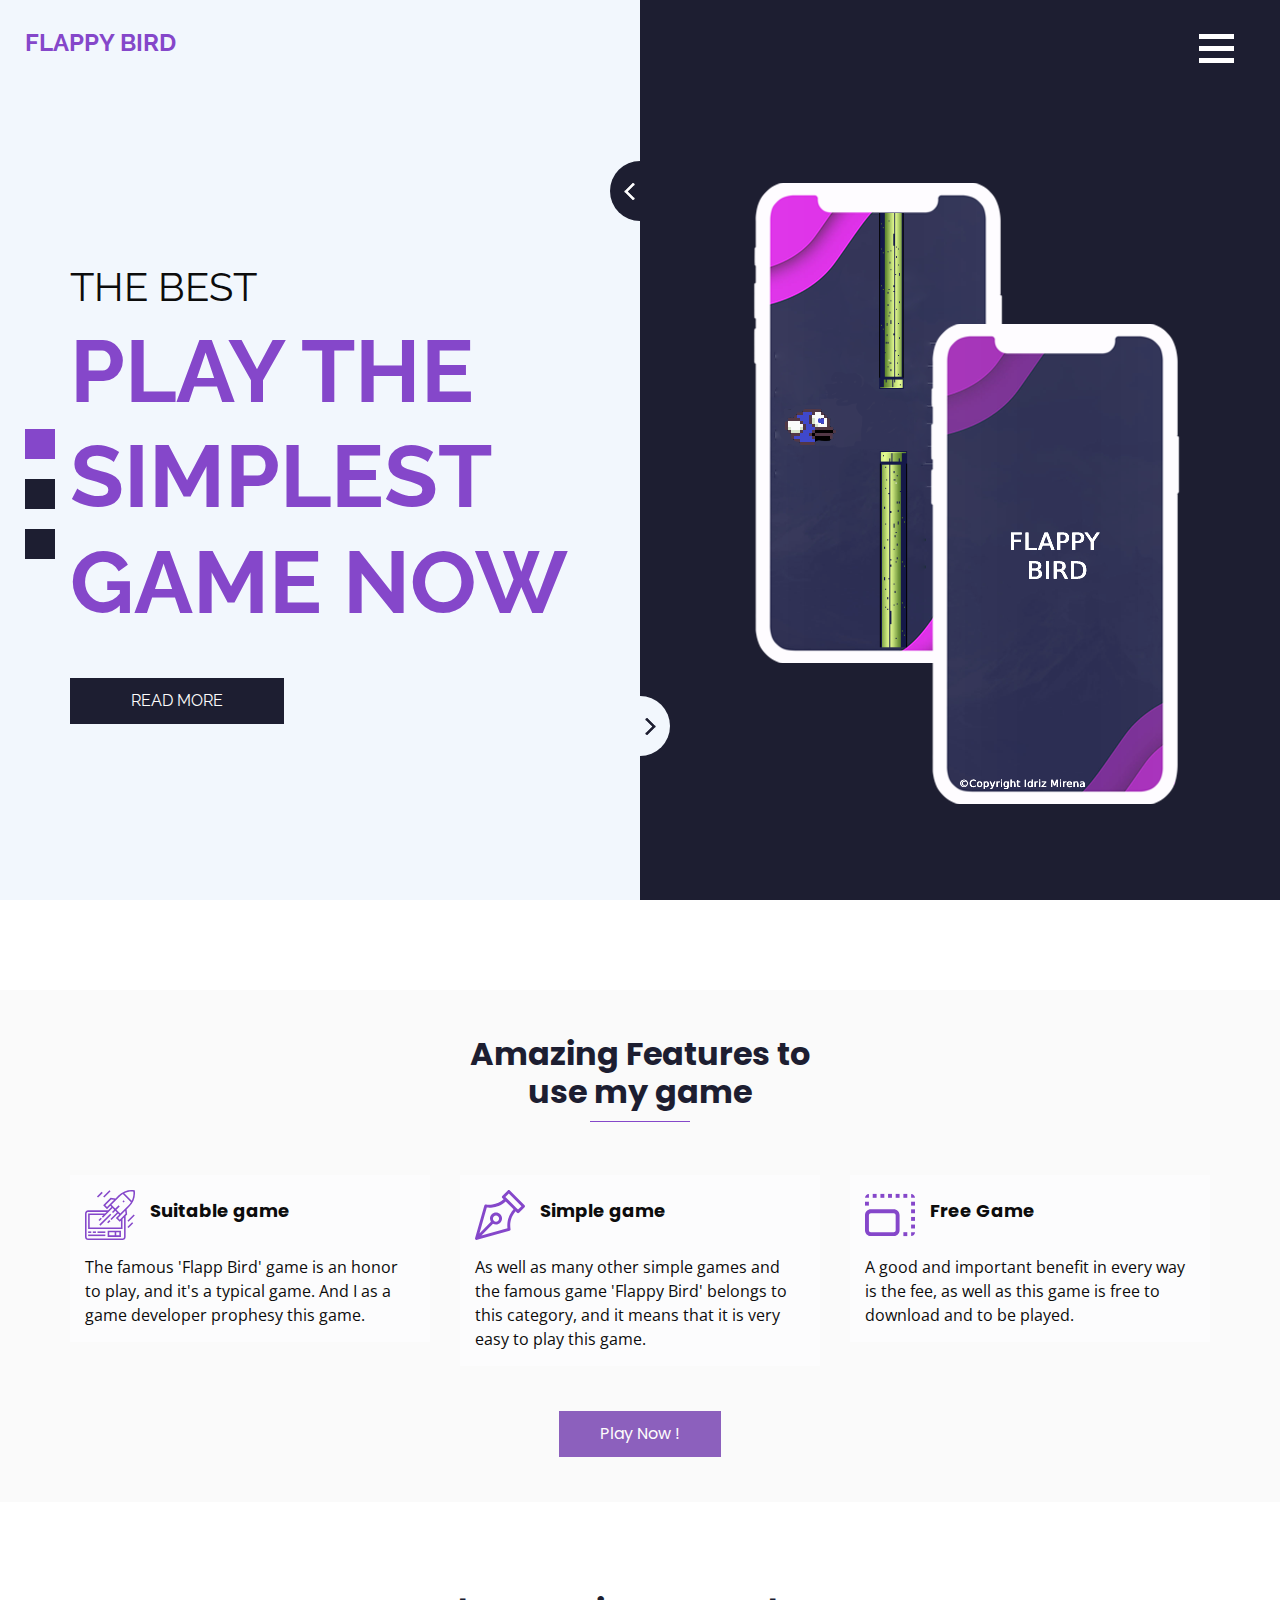
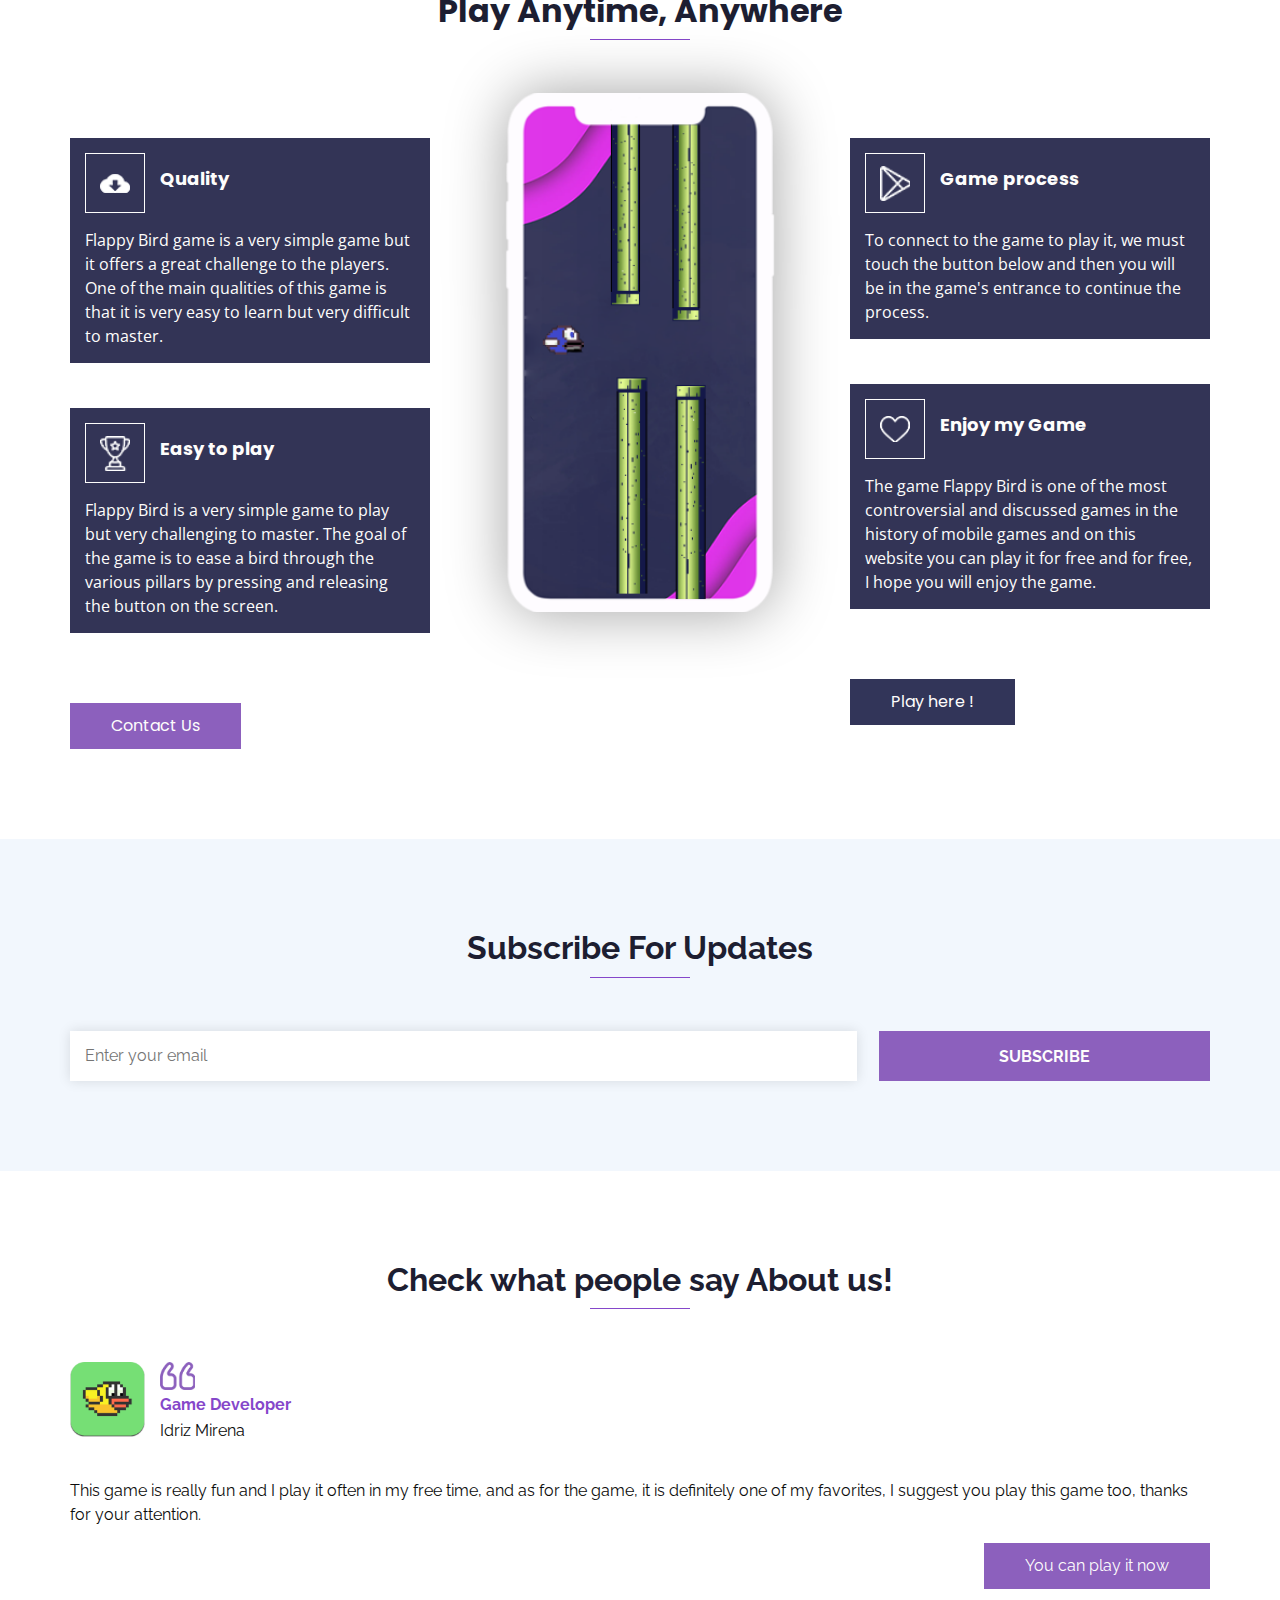
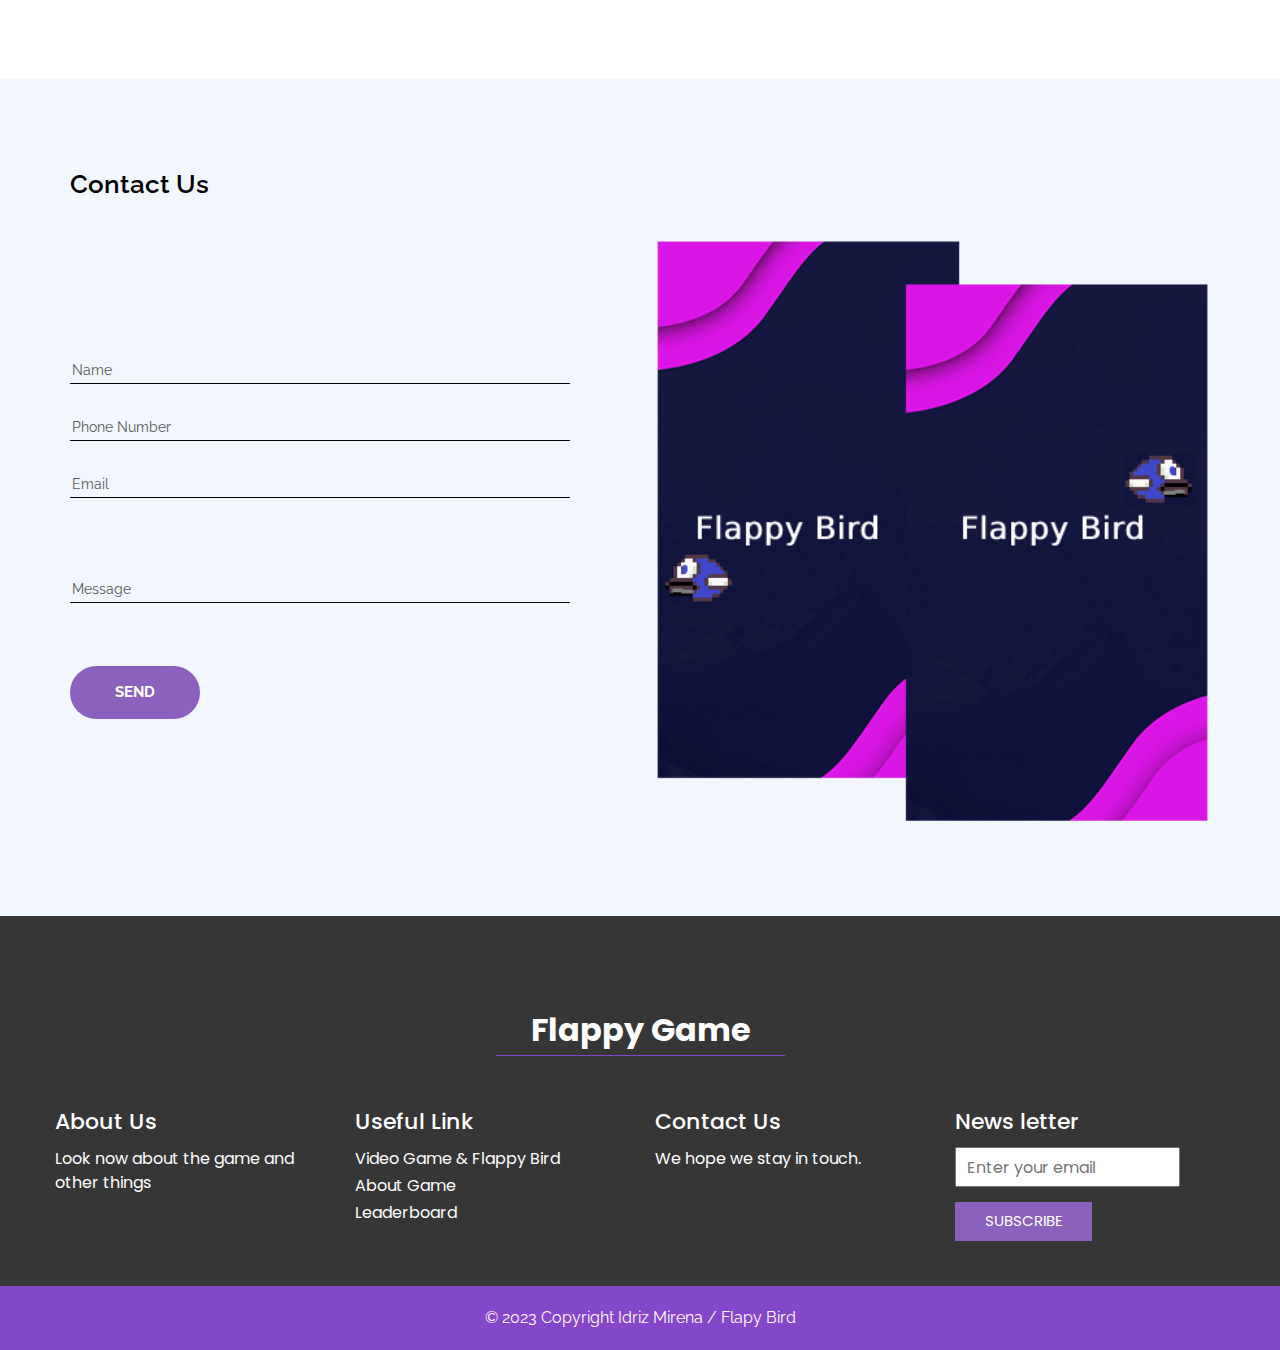
<file: index.html>
<!DOCTYPE html>
<html>

<head>
  <!-- Basic -->
  <meta charset="utf-8" />
  <meta http-equiv="X-UA-Compatible" content="IE=edge" />
  <!-- Mobile Metas -->
  <meta name="viewport" content="width=device-width, initial-scale=1, shrink-to-fit=no" />
  <!-- Site Metas -->
  <meta name="keywords" content="" />
  <meta name="description" content="" />
  <meta name="author" content="" />

  <title>Flappy Bird & Free Game</title>

  <!-- slider stylesheet -->
  <link rel="stylesheet" type="text/css" href="https://cdnjs.cloudflare.com/ajax/libs/OwlCarousel2/2.1.3/assets/owl.carousel.min.css" />

  <!-- bootstrap core css -->
  <link rel="stylesheet" type="text/css" href="css/bootstrap.css" />

  <!--Title-->
  <link rel = "icon" href = "https://d1e4pidl3fu268.cloudfront.net/6e738344-5933-4447-b8c6-9bc106f9674a/flappybird_topic.crop_600x449_0%2C16.preview.png"type = "image/x-icon">

  <!-- fonts style -->
  <link href="https://fonts.googleapis.com/css?family=Open+Sans:400,700|Poppins:400,700|Raleway:400,700&display=swap" rel="stylesheet" />

  <!-- Custom styles for this template -->
  <link href="css/style.css" rel="stylesheet" />
  <!-- responsive style -->
  <link href="css/responsive.css" rel="stylesheet" />
</head>

<body>
  <div class="hero_area">
    <!-- header section strats -->
    <header class="header_section">
      <div class="container-fluid">
        <nav class="navbar navbar-expand-lg custom_nav-container">
          <a class="navbar-brand" href="index.html">
            <span>
              Flappy Bird
            </span>
          </a>

          <div class="navbar-collapse" id="">
            <div class="custom_menu-btn">
              <button onclick="openNav()">
                <span class="s-1"> </span>
                <span class="s-2"> </span>
                <span class="s-3"> </span>
              </button>
            </div>
            <div id="myNav" class="overlay">
              <div class="overlay-content">
                <a href="main.html">HOME</a>
                <a href="Game.html">PlAY</a>
                <a href="feature.html">FEATURE</a>
                <a href="contact.html">CONTACT US</a>
              </div>
            </div>
          </div>
        </nav>
      </div>
    </header>
    <!-- end header section -->
    <!-- slider section -->
    <section class=" slider_section position-relative">
      <div class="container">
        <div class="row">
          <div class="col-md-7">
            <div class="detail-box">
              <h2>
                The best
              </h2>
              <h1>
                Play the <br />
                simplest game now
              </h1>
              <div>
                <a href="feature.html">
                  Read More
                </a>
              </div>
            </div>
          </div>
          <div class="col-md-5">
            <div id="carouselExampleIndicators" class="carousel slide" data-ride="carousel">
              <ol class="carousel-indicators">
                <li data-target="#carouselExampleIndicators" data-slide-to="0" class="active"></li>
                <li data-target="#carouselExampleIndicators" data-slide-to="1"></li>
                <li data-target="#carouselExampleIndicators" data-slide-to="2"></li>
              </ol>
              <div class="carousel-inner">
                <div class="carousel-item active">
                  <div class="img-box">
                    <img src="images/slider-img.png" alt="" />
                  </div>
                </div>
                <div class="carousel-item">
                  <div class="img-box">
                    <img src="images/slider-img.png" alt="" />
                  </div>
                </div>
                <div class="carousel-item">
                  <div class="img-box">
                    <img src="images/slider-img.png" alt="" />
                  </div>
                </div>
              </div>
              <a class="carousel-control-prev" href="#carouselExampleIndicators" role="button" data-slide="prev">
                <span class="sr-only">Previous</span>
              </a>
              <a class="carousel-control-next" href="#carouselExampleIndicators" role="button" data-slide="next">
                <span class="sr-only">Next</span>
              </a>
            </div>
          </div>
        </div>
      </div>
    </section>

    <!-- end slider section -->
  </div>

  <!-- feature section -->
  <section class="feature_section layout_padding2 layout_margin">
    <div class="container">
      <div class="heading_container">
        <h2>
          Amazing Features to <br />
          use my game
        </h2>
      </div>
    </div>
    <div class="container">
      <div class="row">
        <div class="col-md-4">
          <div class="box">
            <div class="head-box">
              <div class="img-box">
                <svg height="512pt" viewBox="0 0 512 512.08926" width="512pt" xmlns="http://www.w3.org/2000/svg">
                  <path d="m383.808594 117.007812 11.316406-11.3125 11.3125 11.3125-11.3125 11.3125zm0 0" />
                  <path d="m146.390625 354.433594 112-112 11.3125 11.3125-112 112zm0 0" />
                  <path d="m32.042969 456.089844h176v16h-176zm0 0" />
                  <path d="m32.042969 424.089844h32v16h-32zm0 0" />
                  <path d="m80.042969 424.089844h32v16h-32zm0 0" />
                  <path d="m128.042969 424.089844h80v16h-80zm0 0" />
                  <path
                    d="m455.078125 170.191406c42.605469-42.335937 63.105469-102.078125 55.460937-161.652344l-.796874-6.179687-6.175782-.796875c-59.574218-7.621094-119.304687 12.886719-161.632812 55.496094l-28.945313 28.949218-50.910156-5.65625-76.257813 76.257813 39.601563 39.601563 33.933594-33.945313 11.601562 11.601563-34.222656 34.222656h-204.691406c-17.671875 0-32.0000002 14.328125-32.0000002 32v240c0 17.671875 14.3281252 32 32.0000002 32h352c17.675781 0 32-14.328125 32-32v-214.296875l15.738281-15.734375-5.65625-50.90625zm40.253906-153.398437c2.945313 31.992187-2.863281 64.183593-16.800781 93.128906l-76.320312-76.328125c28.949218-13.929688 61.132812-19.734375 93.121093-16.800781zm-247.289062 134.160156-22.621094 22.632813-16.976563-16.976563 59.503907-59.511719 30.550781 3.398438-27.679688 27.671875zm34.226562 34.222656 16.6875 16.691407-22.632812 22.621093 11.3125 11.3125 22.632812-22.625 16.6875 16.691407-66.632812 66.621093 11.3125 11.3125 66.632812-66.625 11.597657 11.601563-33.941407 33.945312 39.597657 39.589844 12.519531-12.527344v70.304688h-320v-128h140.691406l-16.410156 16.398437 11.3125 11.3125zm117.773438 294.914063c0 8.835937-7.160157 16-16 16h-352c-8.835938 0-16-7.164063-16-16v-240c0-8.835938 7.164062-16 16-16h188.691406l-16 16h-172.691406v160h352v-102.296875l16-16zm-44.519531-176.402344-16.976563-16.964844 22.632813-22.632812 50.449218-50.457032 3.390625 30.550782zm5.65625-62.230469-39.597657-39.589843 33.941407-33.945313-11.3125-11.3125-33.941407 33.9375-39.601562-39.59375 82.578125-82.582031c10.304687-10.296875 21.828125-19.296875 34.308594-26.808594l83.019531 83.015625c-7.515625 12.476563-16.515625 23.996094-26.808594 34.304687zm0 0" />
                  <path d="m186.382812 66.429688 64.003907-64 11.3125 11.3125-64.003907 64zm0 0" />
                  <path d="m122.382812 66.429688 48-47.996094 11.3125 11.3125-48 48zm0 0" />
                  <path d="m434.386719 314.429688 64.003906-64 11.3125 11.3125-64 64zm0 0" />
                  <path d="m434.386719 378.429688 47.996093-47.996094 11.316407 11.3125-48 48zm0 0" />
                  <path d="m138.386719 306.429688 22.628906-22.625 11.3125 11.3125-22.628906 22.628906zm0 0" />
                  <path d="m226.390625 330.429688 22.628906-22.625 11.3125 11.3125-22.628906 22.628906zm0 0" />
                  <path d="m232.042969 480.089844h136v-64h-136zm88-48h32v32h-32zm-72 0h56v32h-56zm0 0" />
                </svg>

              </div>
              <h6>
                Suitable game
              </h6>
            </div>
            <div class="detail-box">
              <p>
                The famous 'Flapp Bird' game is an honor to play, and it's a typical game. And I as a game developer prophesy this game.
              </p>
            </div>
          </div>
        </div>
        <div class="col-md-4">
          <div class="box">
            <div class="head-box">
              <div class="img-box">
                <svg id="Capa_1" enable-background="new 0 0 512 512" height="512" viewBox="0 0 512 512" width="512" xmlns="http://www.w3.org/2000/svg">
                  <path
                    d="m507.606 155.023-150.632-150.629c-2.813-2.814-6.628-4.394-10.606-4.394s-7.794 1.58-10.607 4.394l-56.4 56.398c-2.813 2.813-4.394 6.628-4.394 10.606 0 3.979 1.581 7.794 4.394 10.607l13.841 13.84c-33.74 29.925-72.881 47.928-116.557 53.559-36.544 4.712-62.791-1.46-63.013-1.515-7.85-1.938-15.823 2.692-18.028 10.47l-94.348 332.638c-2.421 5.543-1.342 12.235 3.236 16.719 2.919 2.859 6.709 4.284 10.496 4.284 2.481 0 4.957-.618 7.19-1.838l331.451-93.773c7.783-2.202 12.419-10.179 10.479-18.031-.243-.984-22.395-95.369 52.059-179.552l13.827 13.827c2.929 2.93 6.767 4.394 10.607 4.394 3.838 0 7.678-1.465 10.607-4.394l56.4-56.397c2.813-2.813 4.394-6.628 4.394-10.606s-1.582-7.795-4.396-10.607zm-174.946 177.892c-3.06 24.854-1.76 45.431-.144 58.27l-266.826 75.489 118.383-120.861c9.316 5.464 19.949 8.387 31.035 8.387 16.43 0 31.877-6.397 43.495-18.016h.001c23.982-23.982 23.982-63.005-.001-86.987s-63.006-23.982-86.989 0c-20.481 20.481-23.457 51.923-8.956 75.607l-116.943 119.39 75.082-264.715c12.839 1.616 33.42 2.919 58.28-.143 35.648-4.389 86.991-18.911 135.359-62.257l80.483 80.481c-43.346 48.366-57.869 99.708-62.259 135.355zm-139.834-62.506c6.144-6.144 14.211-9.214 22.281-9.214 8.068 0 16.139 3.072 22.281 9.214 12.286 12.286 12.286 32.275 0 44.561-5.952 5.951-13.864 9.228-22.281 9.228s-16.329-3.277-22.281-9.228c-12.285-12.285-12.285-32.275 0-44.561zm247.774-69.595-14.155-14.154c-.002-.002-.003-.003-.004-.005-.002-.002-.003-.003-.005-.005l-115.254-115.252 35.186-35.185 129.418 129.416z" />
                </svg>
              </div>
              <h6>
                Simple game
              </h6>
            </div>
            <div class="detail-box">
              <p>
                As well as many other simple games and the famous game 'Flappy Bird' belongs to this category,
                 and it means that it is very easy to play this game.
              </p>
            </div>
          </div>
        </div>
        <div class="col-md-4">
          <div class="box">
            <div class="head-box">
              <div class="img-box">
                <svg version="1.1" id="Capa_1" xmlns="http://www.w3.org/2000/svg" xmlns:xlink="http://www.w3.org/1999/xlink" x="0px" y="0px" viewBox="0 0 512 512"
                  style="enable-background:new 0 0 512 512;" xml:space="preserve">
                  <g>
                    <g>
                      <g>
                        <path d="M294,198H60c-33.084,0-60,26.916-60,60v154c0,33.084,26.916,60,60,60h234c33.084,0,60-26.916,60-60V258
                     C354,224.916,327.084,198,294,198z M314,412c0,11.028-8.972,20-20,20H60c-11.028,0-20-8.972-20-20V258c0-11.028,8.972-20,20-20
                     h234c11.028,0,20,8.972,20,20V412z" />
                        <rect y="120" width="40" height="40" />
                        <path d="M40,40C17.909,40,0,57.909,0,80h40V40z" />
                        <rect x="236" y="40" width="40" height="40" />
                        <rect x="158" y="40" width="40" height="40" />
                        <rect x="79" y="40" width="40" height="40" />
                        <path d="M472,40v40h40C512,57.909,494.091,40,472,40z" />
                        <rect x="472" y="354" width="40" height="40" />
                        <rect x="472" y="276" width="40" height="40" />
                        <rect x="472" y="198" width="40" height="40" />
                        <rect x="314" y="40" width="40" height="40" />
                        <rect x="472" y="120" width="40" height="40" />
                        <rect x="393" y="432" width="40" height="40" />
                        <path d="M472,472c22.091,0,40-17.909,40-40h-40V472z" />
                        <rect x="393" y="40" width="40" height="40" />
                      </g>
                    </g>
                  </g>
                  <g>
                  </g>
                  <g>
                  </g>
                  <g>
                  </g>
                  <g>
                  </g>
                  <g>
                  </g>
                  <g>
                  </g>
                  <g>
                  </g>
                  <g>
                  </g>
                  <g>
                  </g>
                  <g>
                  </g>
                  <g>
                  </g>
                  <g>
                  </g>
                  <g>
                  </g>
                  <g>
                  </g>
                  <g>
                  </g>
                </svg>

              </div>
              <h6>
                Free Game
              </h6>
            </div>
            <div class="detail-box">
              <p>
                A good and important benefit in every way is the fee, as well as this game is free
                 to download and to be played.
              </p>
            </div>
          </div>
        </div>
      </div>
    </div>
    <div class="d-flex justify-content-center">
      <a href="Game.html">
        Play Now !
      </a>
    </div>
  </section>

  <!-- end feature section -->

  <!-- download section -->

  <section class="download_section layout_padding-bottom">
    <div class="container">
      <div class="heading_container">
        <h2>
          Play Anytime, Anywhere
        </h2>
      </div>
      <div class="layout_padding2-top">
        <div class="row">
          <div class="col-md-4">
            <div class="box">
              <div class="head-box">
                <div class="img-box">
                  <img src="images/cloud-download.png" alt="" />
                </div>
                <h6>
                  Quality
                </h6>
              </div>
              <div class="detail-box">
                <p>
                  Flappy Bird game is a very simple game but it offers a great challenge to the players.
                   One of the main qualities of this game is that it is very easy to learn but very 
                   difficult to master.
                </p>
              </div>
            </div>
            <div class="box">
              <div class="head-box">
                <div class="img-box">
                  <img src="images/trophy_.png" alt="" />
                </div>
                <h6>
                  Easy to play
                </h6>
              </div>
              <div class="detail-box">
                <p>
                  Flappy Bird is a very simple game to play but very challenging to master. The goal of the game is to ease a bird through the various pillars by pressing and releasing the button on the screen.
                </p>
              </div>
            </div>
            <div>
              <a href="contact.html" class="btn-1">
                Contact Us
              </a>
            </div>
          </div>
          <div class="col-md-4">
            <div class="main-img-box">
              <img src="images/download-img.png" alt="" />
            </div>
          </div>
          <div class="col-md-4">
            <div class="box">
              <div class="head-box">
                <div class="img-box">
                  <img src="images/playstore.png" alt="" />
                </div>
                <h6>
                  Game process
                </h6>
              </div>
              <div class="detail-box">
                <p>
                  To connect to the game to play it, we must touch the button below and then 
                  you will be in the game's entrance to continue the process.
                </p>
              </div>
            </div>
            <div class="box">
              <div class="head-box">
                <div class="img-box">
                  <img src="images/heart.png" alt="" />
                </div>
                <h6>
                  Enjoy my Game
                </h6>
              </div>
              <div class="detail-box">
                <p>
                  The game Flappy Bird is one of the most controversial and discussed games in the history of mobile games and on this website you can play it for free and for free, I hope you will enjoy the game.
                </p>
              </div>
            </div>
            <div>
              <a href="Game.html" class="btn-2">
                Play here !
              </a>
            </div>
          </div>
        </div>
      </div>
    </div>
  </section>

  <!-- end download section -->

  <!-- about section 
  <section class="about_section layout_padding">
    <div class="container">
      <div class="heading_container d-flex justify-content-lg-start">
        <h2>
          About Us
        </h2>
      </div>
      <div class="layout_padding2-top">
        <div class="row">
          <div class="col-md-5">
            <div class="detail-box b-1">
              <p>
                Lorem ipsum dolor sit amet, consectetur adipiscing elit, sed do eiusmod tempor incididunt ut labore et dolore magna
              </p>
              <a href="">
                Read More
              </a>
            </div>
          </div>
          <div class="col-md-5">
            <div class="detail-box b-2">
              <p>
                Lorem ipsum dolor sit amet, consectetur adipiscing elit, sed do eiusmod tempor incididunt ut labore et dolore magna
              </p>
            </div>
          </div>
        </div>
      </div>
    </div>
  </section> 
-->
  <!-- end about section -->

  <!-- subscribe section -->
  <section class="subscribe_section layout_padding">
    <div class="container">
      <div class="heading_container">
        <h2>
          Subscribe For Updates
        </h2>
      </div>
      <form action="" class="layout_padding2-top">
        <input type="email" placeholder="Enter your email" />
        <button>
          subscribe
        </button>
      </form>
    </div>
  </section>

  <!-- end subscribe section -->

  <!-- client section -->
  <section class="client_section layout_margin">
    <div class="container">
      <div class="heading_container">
        <h2>
          Check what people say About us!
        </h2>
      </div>
      <div class="client_container layout_padding2-top">
        <div class="client-id">
          <div class="img-box">
            <img src="images/client.png" alt="" />
          </div>
          <div class="name">
            <img src="images/quote.png" alt="" />
            <h6>
              Game Developer
            </h6>
            <p>
              Idriz Mirena
            </p>
          </div>
        </div>
        <div class="client-detail">
          <p>
            This game is really fun and I play it often in my free time, and as for the game, it is definitely one of my favorites, I suggest you play this game too, thanks for your attention.
          </p>
        </div>
        <div class="d-flex justify-content-end">
          <a href="Game.html">
            You can play it now
          </a>
        </div>
      </div>
    </div>
  </section>

  <!-- end client section -->

  <!-- contact section -->
  <section class="contact_section layout_padding">
    <div class="container">
      <div class="d-flex ">
        <h2>
          Contact Us
        </h2>
      </div>
      <div class="row">
        <div class="col-md-6">

          <form action="">
            <div class="contact_form-container">
              <div>
                <div>
                  <input type="text" placeholder="Name">
                </div>
                <div>
                  <input type="text" placeholder="Phone Number">
                </div>
                <div>
                  <input type="email" placeholder="Email">
                </div>
                <div class="mt-5">
                  <input type="text" placeholder="Message">
                </div>
                <div class="mt-5">
                  <button type="submit">
                    send
                  </button>
                </div>
              </div>

            </div>

          </form>
        </div>
        <div class="col-md-6">
          <div class="contact_img-box">
            <img src="images/contact-img.png" alt="">
          </div>
        </div>
      </div>
    </div>
  </section>

  <!-- end contact section -->
  <!-- info section -->
  <section class="info_section layout_padding-top">
    <div class="info_logo-box">
      <h2>
        Flappy Game
      </h2>
    </div>
    <div class="container layout_padding2">
      <div class="row">
        <div class="col-md-3">
          <h5>
            About Us
          </h5>
          <p>
            Look now about the game and other things
          </p>
        </div>
        <div class="col-md-3">
          <h5>
            Useful Link
          </h5>
          <ul>
            <li>
              <a href="https://youtu.be/YHH2101OFfI?t=86">
                Video Game & Flappy Bird
              </a>
            </li>
            <li>
              <a href="https://flappybird.io/about/">
                About Game
              </a>
            </li>
            <li>
              <a href="https://flappybird.io/leaderboard/">
                Leaderboard
              </a>
            </li>
          </ul>
        </div>
        <div class="col-md-3">
          <h5>
            Contact Us
          </h5>
          <p>
            We hope we stay in touch.
          </p>
        </div>
        <div class="col-md-3">

          <div class="subscribe_container">
            <h5>
              News letter
            </h5>
            <div class="form_container">
              <form action="">
                <input type="email" placeholder="Enter your email">
                <button type="submit">
                  Subscribe
                </button>
              </form>
            </div>
          </div>

        </div>
      </div>
    </div>
   <!--- <div class="container">
      <div class="social_container">

        <div class="social-box">
          <a href="">
            <img src="images/fb.png" alt="">
          </a>

          <a href="">
            <img src="images/twitter.png" alt="">
          </a>
          <a href="">
            <img src="images/linkedin.png" alt="">
          </a>
          <a href="">
            <img src="images/instagram.png" alt="">
          </a>
        </div>
      </div>
    </div>-->
  </section>

  <!-- end info section -->
  <!-- footer section -->
  <section class="container-fluid footer_section">
    <p>
      &copy; 2023 Copyright Idriz Mirena / Flapy Bird
    </p>
  </section>
  <!-- footer section -->

  <script type="text/javascript" src="js/jquery-3.4.1.min.js"></script>
  <script type="text/javascript" src="js/bootstrap.js"></script>

  <script>
    function openNav() {
      document.getElementById("myNav").classList.toggle("menu_width");
      document
        .querySelector(".custom_menu-btn")
        .classList.toggle("menu_btn-style");
    }
  </script>
</body>

</html>
</file>
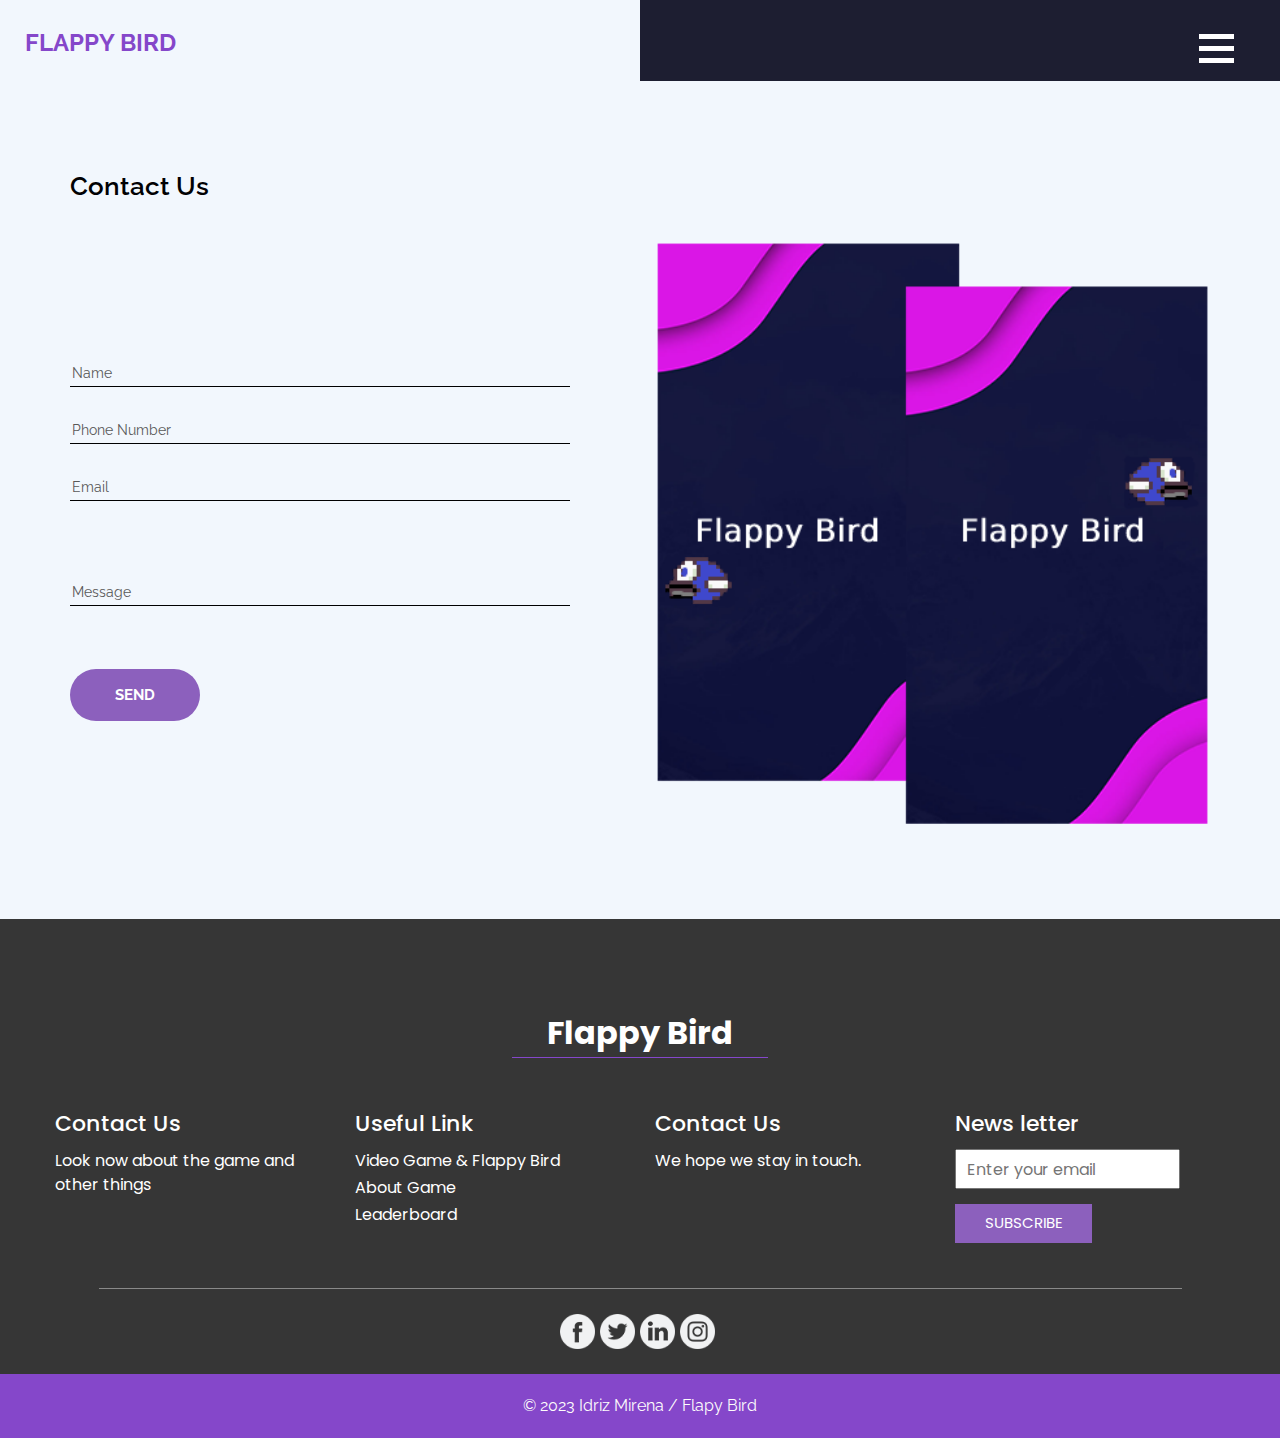
<file: contact.html>
<!DOCTYPE html>
<html>

<head>
  <!-- Basic -->
  <meta charset="utf-8" />
  <meta http-equiv="X-UA-Compatible" content="IE=edge" />
  <!-- Mobile Metas -->
  <meta name="viewport" content="width=device-width, initial-scale=1, shrink-to-fit=no" />
  <!-- Site Metas -->
  <meta name="keywords" content="" />
  <meta name="description" content="" />
  <meta name="author" content="" />

  <title>Flappy Bird % Contact Us</title>

  <!-- slider stylesheet -->
  <link rel="stylesheet" type="text/css" href="https://cdnjs.cloudflare.com/ajax/libs/OwlCarousel2/2.1.3/assets/owl.carousel.min.css" />

  <!--Title-->
  <link rel = "icon" href = "https://d1e4pidl3fu268.cloudfront.net/6e738344-5933-4447-b8c6-9bc106f9674a/flappybird_topic.crop_600x449_0%2C16.preview.png"type = "image/x-icon">

  <!-- bootstrap core css -->
  <link rel="stylesheet" type="text/css" href="css/bootstrap.css" />

  <!-- fonts style -->
  <link href="https://fonts.googleapis.com/css?family=Open+Sans:400,700|Poppins:400,700|Raleway:400,700&display=swap" rel="stylesheet" />

  <!-- Custom styles for this template -->
  <link href="css/style.css" rel="stylesheet" />
  <!-- responsive style -->
  <link href="css/responsive.css" rel="stylesheet" />
</head>

<body class="sub_page">
  <div class="hero_area">
    <!-- header section strats -->
    <header class="header_section">
      <div class="container-fluid">
        <nav class="navbar navbar-expand-lg custom_nav-container">
          <a class="navbar-brand" href="index.html">
            <span>
              FLAPPY BIRD
            </span>
          </a>

          <div class="navbar-collapse" id="">
            <div class="custom_menu-btn">
              <button onclick="openNav()">
                <span class="s-1"> </span>
                <span class="s-2"> </span>
                <span class="s-3"> </span>
              </button>
            </div>
            <div id="myNav" class="overlay">
              <div class="overlay-content">
                <a href="index.html">HOME</a>
                <!--<a href="about.html">ABOUT</a> -->
                <a href="feature.html">FEATURE</a>
                <a href="contact.html">CONTACT US</a>
              </div>
            </div>
          </div>
        </nav>
      </div>
    </header>
    <!-- end header section -->
  </div>


  <!-- contact section -->
  <section class="contact_section layout_padding">
    <div class="container">
      <div class="d-flex ">
        <h2>
          Contact Us
        </h2>
      </div>
      <div class="row">
        <div class="col-md-6">

          <form action="">
            <div class="contact_form-container">
              <div>
                <div>
                  <input type="text" placeholder="Name">
                </div>
                <div>
                  <input type="text" placeholder="Phone Number">
                </div>
                <div>
                  <input type="email" placeholder="Email">
                </div>
                <div class="mt-5">
                  <input type="text" placeholder="Message">
                </div>
                <div class="mt-5">
                  <button type="submit">
                    send
                  </button>
                </div>
              </div>

            </div>

          </form>
        </div>
        <div class="col-md-6">
          <div class="contact_img-box">
            <img src="images/contact-img.png" alt="">
          </div>
        </div>
      </div>
    </div>
  </section>

  <!-- end contact section -->
  <!-- info section -->
  <section class="info_section layout_padding-top">
    <div class="info_logo-box">
      <h2>
        Flappy Bird
      </h2>
    </div>
    <div class="container layout_padding2">
      <div class="row">
        <div class="col-md-3">
          <h5>
            Contact Us
          </h5>
          <p>
            Look now about the game and other things
          </p>
        </div>
        <div class="col-md-3">
          <h5>
            Useful Link
          </h5>
          <ul>
            <li>
              <a href="https://youtu.be/YHH2101OFfI?t=86">
                Video Game & Flappy Bird
              </a>
            </li>
            <li>
              <a href="https://flappybird.io/about/">
                About Game
              </a>
            </li>
            <li>
              <a href="https://flappybird.io/leaderboard/">
                Leaderboard
              </a>
            </li>
          </ul>
        </div>
        <div class="col-md-3">
          <h5>
            Contact Us
          </h5>
          <p>
            We hope we stay in touch.
          </p>
        </div>
        <div class="col-md-3">

          <div class="subscribe_container">
            <h5>
              News letter
            </h5>
            <div class="form_container">
              <form action="">
                <input type="email" placeholder="Enter your email">
                <button type="submit">
                  Subscribe
                </button>
              </form>
            </div>
          </div>

        </div>
      </div>
    </div>
    <div class="container">
      <div class="social_container">

        <div class="social-box">
          <a href="">
            <img src="images/fb.png" alt="">
          </a>

          <a href="">
            <img src="images/twitter.png" alt="">
          </a>
          <a href="">
            <img src="images/linkedin.png" alt="">
          </a>
          <a href="">
            <img src="images/instagram.png" alt="">
          </a>
        </div>
      </div>
    </div>
  </section>

  <!-- end info section -->
  <!-- footer section -->
  <section class="container-fluid footer_section">
    <p>
      &copy; 2023 Idriz Mirena / Flapy Bird
    </p>
  </section>
  <!-- footer section -->

  <script type="text/javascript" src="js/jquery-3.4.1.min.js"></script>
  <script type="text/javascript" src="js/bootstrap.js"></script>

  <script>
    function openNav() {
      document.getElementById("myNav").classList.toggle("menu_width");
      document
        .querySelector(".custom_menu-btn")
        .classList.toggle("menu_btn-style");
    }
  </script>
</body>

</html>
</file>
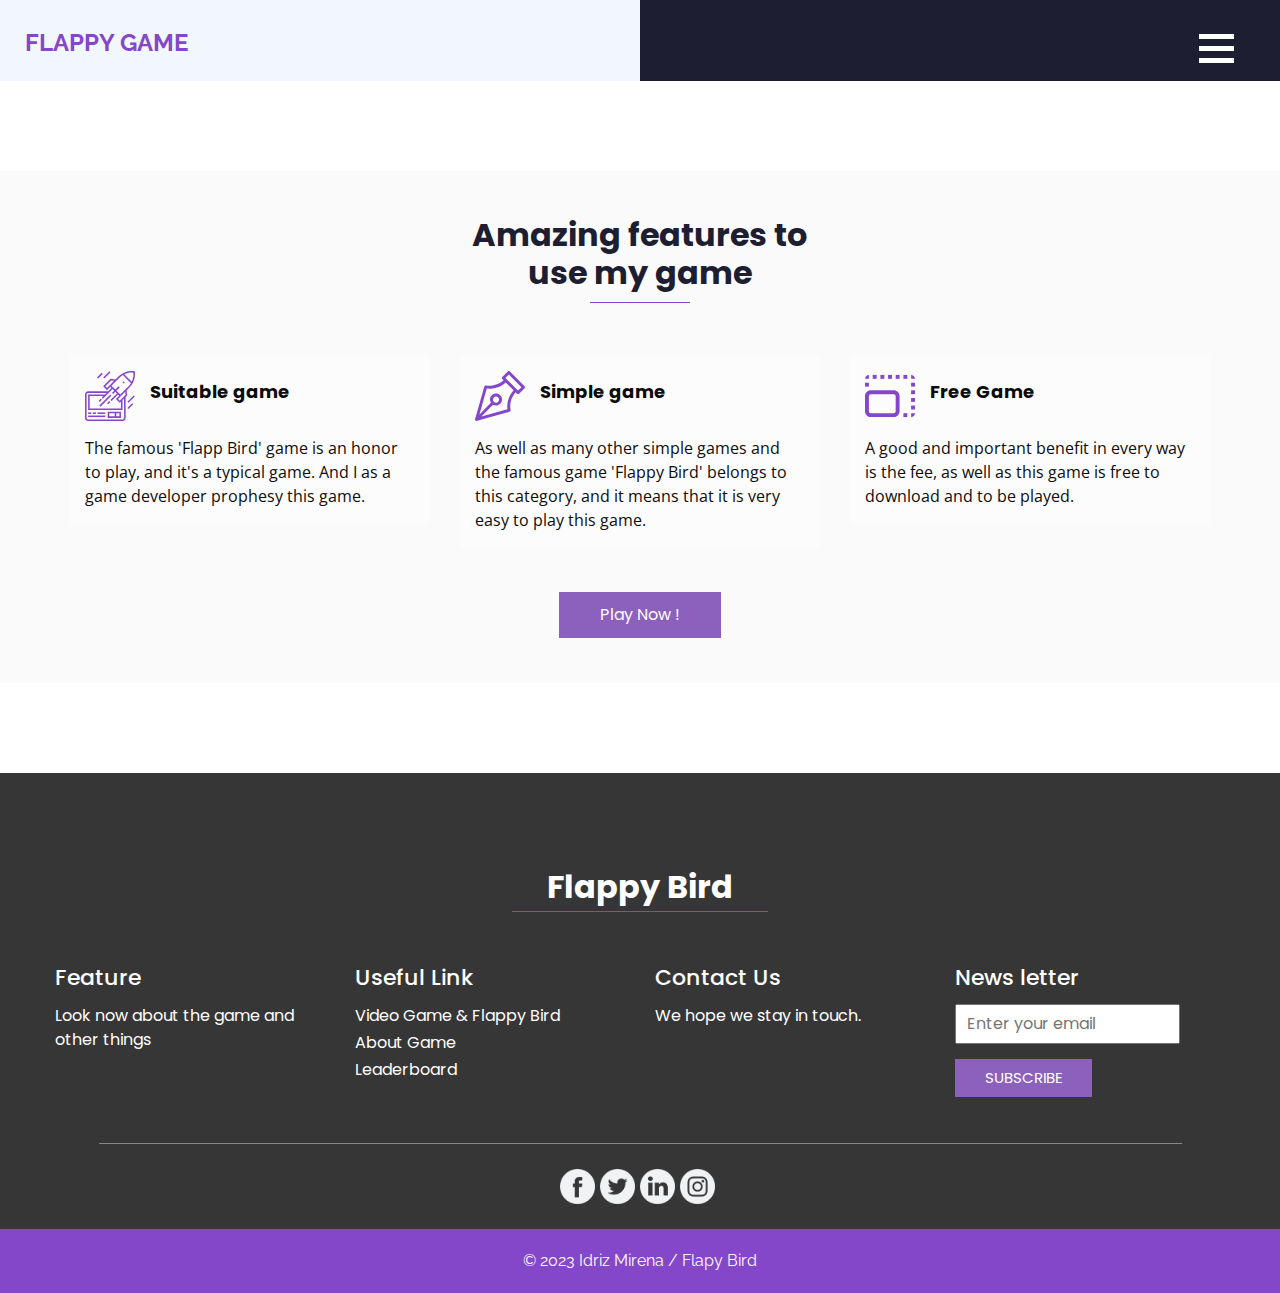
<file: feature.html>
<!DOCTYPE html>
<html>

<head>
  <!-- Basic -->
  <meta charset="utf-8" />
  <meta http-equiv="X-UA-Compatible" content="IE=edge" />
  <!-- Mobile Metas -->
  <meta name="viewport" content="width=device-width, initial-scale=1, shrink-to-fit=no" />
  <!-- Site Metas -->
  <meta name="keywords" content="" />
  <meta name="description" content="" />
  <meta name="author" content="" />

  <title>Flappy Bird & Feature</title>

  <!-- slider stylesheet -->
  <link rel="stylesheet" type="text/css" href="https://cdnjs.cloudflare.com/ajax/libs/OwlCarousel2/2.1.3/assets/owl.carousel.min.css" />

  <!--Title-->
  <link rel = "icon" href = "https://d1e4pidl3fu268.cloudfront.net/6e738344-5933-4447-b8c6-9bc106f9674a/flappybird_topic.crop_600x449_0%2C16.preview.png"type = "image/x-icon">

  <!-- bootstrap core css -->
  <link rel="stylesheet" type="text/css" href="css/bootstrap.css" />

  <!-- fonts style -->
  <link href="https://fonts.googleapis.com/css?family=Open+Sans:400,700|Poppins:400,700|Raleway:400,700&display=swap" rel="stylesheet" />

  <!-- Custom styles for this template -->
  <link href="css/style.css" rel="stylesheet" />
  <!-- responsive style -->
  <link href="css/responsive.css" rel="stylesheet" />
</head>

<body class="sub_page">
  <div class="hero_area">
    <!-- header section strats -->
    <header class="header_section">
      <div class="container-fluid">
        <nav class="navbar navbar-expand-lg custom_nav-container">
          <a class="navbar-brand" href="index.html">
            <span>
              Flappy Game
            </span>
          </a>

          <div class="navbar-collapse" id="">
            <div class="custom_menu-btn">
              <button onclick="openNav()">
                <span class="s-1"> </span>
                <span class="s-2"> </span>
                <span class="s-3"> </span>
              </button>
            </div>
            <div id="myNav" class="overlay">
              <div class="overlay-content">
                <a href="index.html">HOME</a>
                <a href="Game.html">PLAY</a>
                <a href="feature.html">FEATURE</a>
                <a href="contact.html">CONTACT US</a>
              </div>
            </div>
          </div>
        </nav>
      </div>
    </header>
    <!-- end header section -->
  </div>

  <!-- feature section -->
  <section class="feature_section layout_padding2 layout_margin">
    <div class="container">
      <div class="heading_container">
        <h2>
          Amazing features to <br />
          use my game
        </h2>
      </div>
    </div>
    <div class="container">
      <div class="row">
        <div class="col-md-4">
          <div class="box">
            <div class="head-box">
              <div class="img-box">
                <svg height="512pt" viewBox="0 0 512 512.08926" width="512pt" xmlns="http://www.w3.org/2000/svg">
                  <path d="m383.808594 117.007812 11.316406-11.3125 11.3125 11.3125-11.3125 11.3125zm0 0" />
                  <path d="m146.390625 354.433594 112-112 11.3125 11.3125-112 112zm0 0" />
                  <path d="m32.042969 456.089844h176v16h-176zm0 0" />
                  <path d="m32.042969 424.089844h32v16h-32zm0 0" />
                  <path d="m80.042969 424.089844h32v16h-32zm0 0" />
                  <path d="m128.042969 424.089844h80v16h-80zm0 0" />
                  <path
                    d="m455.078125 170.191406c42.605469-42.335937 63.105469-102.078125 55.460937-161.652344l-.796874-6.179687-6.175782-.796875c-59.574218-7.621094-119.304687 12.886719-161.632812 55.496094l-28.945313 28.949218-50.910156-5.65625-76.257813 76.257813 39.601563 39.601563 33.933594-33.945313 11.601562 11.601563-34.222656 34.222656h-204.691406c-17.671875 0-32.0000002 14.328125-32.0000002 32v240c0 17.671875 14.3281252 32 32.0000002 32h352c17.675781 0 32-14.328125 32-32v-214.296875l15.738281-15.734375-5.65625-50.90625zm40.253906-153.398437c2.945313 31.992187-2.863281 64.183593-16.800781 93.128906l-76.320312-76.328125c28.949218-13.929688 61.132812-19.734375 93.121093-16.800781zm-247.289062 134.160156-22.621094 22.632813-16.976563-16.976563 59.503907-59.511719 30.550781 3.398438-27.679688 27.671875zm34.226562 34.222656 16.6875 16.691407-22.632812 22.621093 11.3125 11.3125 22.632812-22.625 16.6875 16.691407-66.632812 66.621093 11.3125 11.3125 66.632812-66.625 11.597657 11.601563-33.941407 33.945312 39.597657 39.589844 12.519531-12.527344v70.304688h-320v-128h140.691406l-16.410156 16.398437 11.3125 11.3125zm117.773438 294.914063c0 8.835937-7.160157 16-16 16h-352c-8.835938 0-16-7.164063-16-16v-240c0-8.835938 7.164062-16 16-16h188.691406l-16 16h-172.691406v160h352v-102.296875l16-16zm-44.519531-176.402344-16.976563-16.964844 22.632813-22.632812 50.449218-50.457032 3.390625 30.550782zm5.65625-62.230469-39.597657-39.589843 33.941407-33.945313-11.3125-11.3125-33.941407 33.9375-39.601562-39.59375 82.578125-82.582031c10.304687-10.296875 21.828125-19.296875 34.308594-26.808594l83.019531 83.015625c-7.515625 12.476563-16.515625 23.996094-26.808594 34.304687zm0 0" />
                  <path d="m186.382812 66.429688 64.003907-64 11.3125 11.3125-64.003907 64zm0 0" />
                  <path d="m122.382812 66.429688 48-47.996094 11.3125 11.3125-48 48zm0 0" />
                  <path d="m434.386719 314.429688 64.003906-64 11.3125 11.3125-64 64zm0 0" />
                  <path d="m434.386719 378.429688 47.996093-47.996094 11.316407 11.3125-48 48zm0 0" />
                  <path d="m138.386719 306.429688 22.628906-22.625 11.3125 11.3125-22.628906 22.628906zm0 0" />
                  <path d="m226.390625 330.429688 22.628906-22.625 11.3125 11.3125-22.628906 22.628906zm0 0" />
                  <path d="m232.042969 480.089844h136v-64h-136zm88-48h32v32h-32zm-72 0h56v32h-56zm0 0" />
                </svg>

              </div>
              <h6>
                Suitable game
              </h6>
            </div>
            <div class="detail-box">
              <p>
                The famous 'Flapp Bird' game is an honor to play, and it's a typical game. And I as a game developer prophesy this game.
              </p>
            </div>
          </div>
        </div>
        <div class="col-md-4">
          <div class="box">
            <div class="head-box">
              <div class="img-box">
                <svg id="Capa_1" enable-background="new 0 0 512 512" height="512" viewBox="0 0 512 512" width="512" xmlns="http://www.w3.org/2000/svg">
                  <path
                    d="m507.606 155.023-150.632-150.629c-2.813-2.814-6.628-4.394-10.606-4.394s-7.794 1.58-10.607 4.394l-56.4 56.398c-2.813 2.813-4.394 6.628-4.394 10.606 0 3.979 1.581 7.794 4.394 10.607l13.841 13.84c-33.74 29.925-72.881 47.928-116.557 53.559-36.544 4.712-62.791-1.46-63.013-1.515-7.85-1.938-15.823 2.692-18.028 10.47l-94.348 332.638c-2.421 5.543-1.342 12.235 3.236 16.719 2.919 2.859 6.709 4.284 10.496 4.284 2.481 0 4.957-.618 7.19-1.838l331.451-93.773c7.783-2.202 12.419-10.179 10.479-18.031-.243-.984-22.395-95.369 52.059-179.552l13.827 13.827c2.929 2.93 6.767 4.394 10.607 4.394 3.838 0 7.678-1.465 10.607-4.394l56.4-56.397c2.813-2.813 4.394-6.628 4.394-10.606s-1.582-7.795-4.396-10.607zm-174.946 177.892c-3.06 24.854-1.76 45.431-.144 58.27l-266.826 75.489 118.383-120.861c9.316 5.464 19.949 8.387 31.035 8.387 16.43 0 31.877-6.397 43.495-18.016h.001c23.982-23.982 23.982-63.005-.001-86.987s-63.006-23.982-86.989 0c-20.481 20.481-23.457 51.923-8.956 75.607l-116.943 119.39 75.082-264.715c12.839 1.616 33.42 2.919 58.28-.143 35.648-4.389 86.991-18.911 135.359-62.257l80.483 80.481c-43.346 48.366-57.869 99.708-62.259 135.355zm-139.834-62.506c6.144-6.144 14.211-9.214 22.281-9.214 8.068 0 16.139 3.072 22.281 9.214 12.286 12.286 12.286 32.275 0 44.561-5.952 5.951-13.864 9.228-22.281 9.228s-16.329-3.277-22.281-9.228c-12.285-12.285-12.285-32.275 0-44.561zm247.774-69.595-14.155-14.154c-.002-.002-.003-.003-.004-.005-.002-.002-.003-.003-.005-.005l-115.254-115.252 35.186-35.185 129.418 129.416z" />
                </svg>
              </div>
              <h6>
                Simple game
              </h6>
            </div>
            <div class="detail-box">
              <p>
                As well as many other simple games and the famous game 'Flappy Bird' belongs to this category,
                 and it means that it is very easy to play this game.
              </p>
            </div>
          </div>
        </div>
        <div class="col-md-4">
          <div class="box">
            <div class="head-box">
              <div class="img-box">
                <svg version="1.1" id="Capa_1" xmlns="http://www.w3.org/2000/svg" xmlns:xlink="http://www.w3.org/1999/xlink" x="0px" y="0px" viewBox="0 0 512 512"
                  style="enable-background:new 0 0 512 512;" xml:space="preserve">
                  <g>
                    <g>
                      <g>
                        <path d="M294,198H60c-33.084,0-60,26.916-60,60v154c0,33.084,26.916,60,60,60h234c33.084,0,60-26.916,60-60V258
                     C354,224.916,327.084,198,294,198z M314,412c0,11.028-8.972,20-20,20H60c-11.028,0-20-8.972-20-20V258c0-11.028,8.972-20,20-20
                     h234c11.028,0,20,8.972,20,20V412z" />
                        <rect y="120" width="40" height="40" />
                        <path d="M40,40C17.909,40,0,57.909,0,80h40V40z" />
                        <rect x="236" y="40" width="40" height="40" />
                        <rect x="158" y="40" width="40" height="40" />
                        <rect x="79" y="40" width="40" height="40" />
                        <path d="M472,40v40h40C512,57.909,494.091,40,472,40z" />
                        <rect x="472" y="354" width="40" height="40" />
                        <rect x="472" y="276" width="40" height="40" />
                        <rect x="472" y="198" width="40" height="40" />
                        <rect x="314" y="40" width="40" height="40" />
                        <rect x="472" y="120" width="40" height="40" />
                        <rect x="393" y="432" width="40" height="40" />
                        <path d="M472,472c22.091,0,40-17.909,40-40h-40V472z" />
                        <rect x="393" y="40" width="40" height="40" />
                      </g>
                    </g>
                  </g>
                  <g>
                  </g>
                  <g>
                  </g>
                  <g>
                  </g>
                  <g>
                  </g>
                  <g>
                  </g>
                  <g>
                  </g>
                  <g>
                  </g>
                  <g>
                  </g>
                  <g>
                  </g>
                  <g>
                  </g>
                  <g>
                  </g>
                  <g>
                  </g>
                  <g>
                  </g>
                  <g>
                  </g>
                  <g>
                  </g>
                </svg>

              </div>
              <h6>
                Free Game
              </h6>
            </div>
            <div class="detail-box">
              <p>
                A good and important benefit in every way is the fee, as well as this game is free
                 to download and to be played.
              </p>
            </div>
          </div>
        </div>
      </div>
    </div>
    <div class="d-flex justify-content-center">
      <a href="Game.html">
        Play Now !
      </a>
    </div>
  </section>

  <!-- end feature section -->

  <!-- info section -->
  <section class="info_section layout_padding-top">
    <div class="info_logo-box">
      <h2>
        Flappy Bird
      </h2>
    </div>
    <div class="container layout_padding2">
      <div class="row">
        <div class="col-md-3">
          <h5>
            Feature
          </h5>
          <p>
            Look now about the game and other things
          </p>
        </div>
        <div class="col-md-3">
          <h5>
            Useful Link
          </h5>
          <ul>
            <li>
              <a href="https://youtu.be/YHH2101OFfI?t=86">
                Video Game & Flappy Bird
              </a>
            </li>
            <li>
              <a href="https://flappybird.io/about/">
                About Game
              </a>
            </li>
            <li>
              <a href="https://flappybird.io/leaderboard/">
                Leaderboard
              </a>
            </li>
          </ul>
        </div>
        <div class="col-md-3">
          <h5>
            Contact Us
          </h5>
          <p>
            We hope we stay in touch.
          </p>
        </div>
        <div class="col-md-3">

          <div class="subscribe_container">
            <h5>
              News letter
            </h5>
            <div class="form_container">
              <form action="">
                <input type="email" placeholder="Enter your email">
                <button type="submit">
                  Subscribe
                </button>
              </form>
            </div>
          </div>

        </div>
      </div>
    </div>
    <div class="container">
      <div class="social_container">

        <div class="social-box">
          <a href="">
            <img src="images/fb.png" alt="">
          </a>

          <a href="">
            <img src="images/twitter.png" alt="">
          </a>
          <a href="">
            <img src="images/linkedin.png" alt="">
          </a>
          <a href="">
            <img src="images/instagram.png" alt="">
          </a>
        </div>
      </div>
    </div>
  </section>

  <!-- end info section -->
  <!-- footer section -->
  <section class="container-fluid footer_section">
    <p>
      &copy; 2023 Idriz Mirena / Flapy Bird
    </p>
  </section>
  <!-- footer section -->

  <script type="text/javascript" src="js/jquery-3.4.1.min.js"></script>
  <script type="text/javascript" src="js/bootstrap.js"></script>

  <script>
    function openNav() {
      document.getElementById("myNav").classList.toggle("menu_width");
      document
        .querySelector(".custom_menu-btn")
        .classList.toggle("menu_btn-style");
    }
  </script>
</body>

</html>
</file>
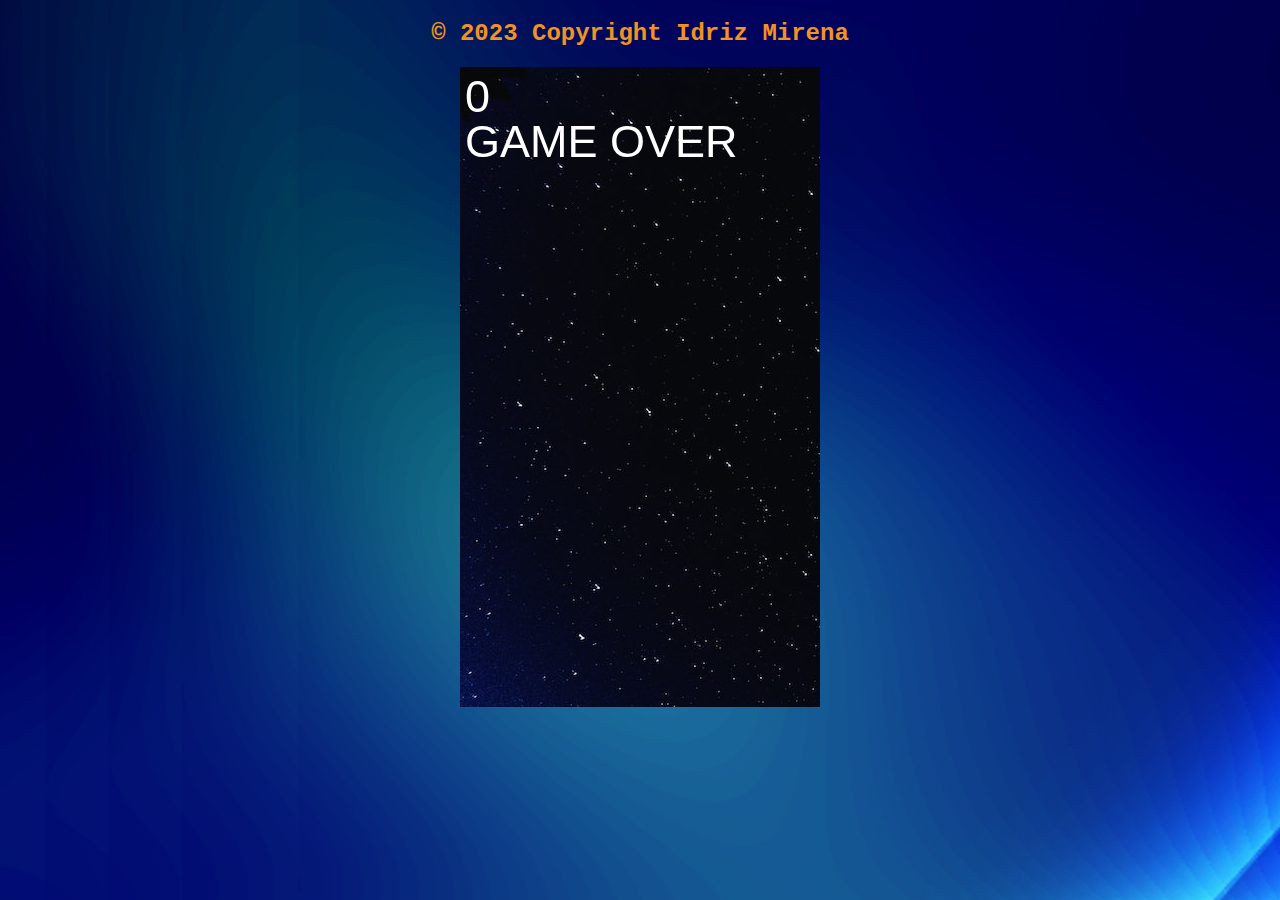
<file: Game.html>
<!DOCTYPE html>
<html>
    <head>
        <meta charset="UTF-8">
        <meta name="viewport", content="width=device-width, initial-scale=1.0">
        <title>Flappy Bird & Playing</title>
        <link rel="stylesheet" href="flappybird.css">
        <link rel = "icon" href = "https://d1e4pidl3fu268.cloudfront.net/6e738344-5933-4447-b8c6-9bc106f9674a/flappybird_topic.crop_600x449_0%2C16.preview.png"type = "image/x-icon">
        <script src="flappybird.js"></script>
    </head>
    <body>
        <h2 style="background-color: rgba(214, 204, 219, 0); color: rgb(241, 146, 37);">&copy; 2023 Copyright Idriz Mirena</h2>
        <canvas id="board"></canvas>
    </body>
</html>
</file>
<file: css/style.css>
body {
  font-family: 'Raleway', sans-serif;
  color: #0c0c0c;
  background-color: #ffffff;
}

.layout_margin {
  margin: 90px 0;
}

.layout_padding {
  padding: 90px 0;
}

.layout_padding2 {
  padding: 45px 0;
}

.layout_padding2-top {
  padding-top: 45px;
}

.layout_padding2-bottom {
  padding-bottom: 45px;
}

.layout_padding-top {
  padding-top: 90px;
}

.layout_padding-bottom {
  padding-bottom: 90px;
}

.heading_container h2 {
  font-weight: bold;
  color: #1d1e31;
  text-align: center;
  position: relative;
  padding-bottom: 10px;
}

.heading_container h2::before {
  content: "";
  width: 100px;
  height: 1px;
  background-color: #8547ca;
  position: absolute;
  left: 50%;
  -webkit-transform: translateX(-50%);
          transform: translateX(-50%);
  bottom: 0;
}

.hero_next_section-margin {
  margin-top: 100px;
}

/*header section*/
.hero_area {
  height: 100vh;
  position: relative;
  background: -webkit-gradient(linear, left top, right top, color-stop(50%, #f2f7fd), color-stop(45%, #1d1e31));
  background: linear-gradient(to right, #f2f7fd 50%, #1d1e31 45%);
}

.sub_page .hero_area {
  height: auto;
}

.header_section .container-fluid {
  padding-right: 25px;
  padding-left: 25px;
}

.header_section .nav_container {
  margin: 0 auto;
}

.custom_nav-container.navbar-expand-lg .navbar-nav .nav-link img {
  width: 22px;
  margin-right: 15px;
}

.custom_nav-container.navbar-expand-lg .navbar-nav .nav-link {
  padding: 0px 25px;
  color: #fefeff;
  text-align: center;
  font-family: "Roboto", sans-serif;
}

.custom_menu-btn {
  z-index: 9;
  position: absolute;
  right: 15px;
  top: 14px;
}

.custom_menu-btn button {
  margin-top: 12px;
  outline: none;
  border: none;
  background-color: transparent;
}

.custom_menu-btn span {
  display: block;
  width: 35px;
  height: 5px;
  background-color: #fff;
  margin: 7px 0;
  -webkit-transition: all .3s;
  transition: all .3s;
}

.custom_menu-btn .custom_menu-btn .s-2 {
  -webkit-transition: all .1s;
  transition: all .1s;
}

.menu_btn-style button {
  position: fixed;
  right: 29px;
  top: 14px;
}

.menu_btn-style button .s-1 {
  -webkit-transform: rotate(45deg) translateY(17px);
          transform: rotate(45deg) translateY(17px);
}

.menu_btn-style button .s-2 {
  -webkit-transform: translateX(100px);
          transform: translateX(100px);
}

.menu_btn-style button .s-3 {
  -webkit-transform: rotate(-45deg) translateY(-17px);
          transform: rotate(-45deg) translateY(-17px);
}

.overlay {
  height: 100%;
  width: 0;
  position: fixed;
  z-index: 1;
  top: 0;
  left: 0;
  background-color: black;
  background-color: rgba(0, 0, 0, 0.9);
  overflow-x: hidden;
  -webkit-transition: 0.5s;
  transition: 0.5s;
}

.overlay .closebtn {
  position: absolute;
  top: 0;
  right: 30px;
  font-size: 60px;
}

.overlay a {
  padding: 0px;
  text-decoration: none;
  font-size: 22px;
  color: #f1f1f1;
  display: block;
  -webkit-transition: 0.3s;
  transition: 0.3s;
}

.overlay-content {
  position: relative;
  top: 25%;
  width: 100%;
  text-align: center;
  margin-top: 30px;
}

.menu_width {
  width: 100%;
}

a,
a:hover,
a:focus {
  text-decoration: none;
}

a:hover,
a:focus {
  color: initial;
}

.btn,
.btn:focus {
  outline: none !important;
  -webkit-box-shadow: none;
          box-shadow: none;
}

.custom_nav-container .nav_search-btn {
  background-image: url(../images/search-icon.png);
  background-size: 18px;
  background-repeat: no-repeat;
  width: 35px;
  height: 35px;
  padding: 0;
  border: none;
  margin: 0 40px 0 15px;
  background-position: center;
}

.navbar-brand {
  display: -webkit-box;
  display: -ms-flexbox;
  display: flex;
  -webkit-box-align: center;
      -ms-flex-align: center;
          align-items: center;
}

.navbar-brand img {
  width: 40px;
  margin-right: 5px;
}

.navbar-brand span {
  text-transform: uppercase;
  font-size: 24px;
  font-weight: 700;
  color: #8547ca;
  margin-top: 5px;
}

.custom_nav-container {
  z-index: 99999;
  padding: 15px 0;
}

.custom_nav-container .navbar-toggler {
  outline: none;
}

.custom_nav-container .navbar-toggler .navbar-toggler-icon {
  background-image: url(../images/menu.png);
  background-size: 55px;
}

.quote_btn-container a {
  display: inline-block;
  padding: 5px 15px;
  background-color: #fc5d35;
  color: #f7f7f7;
  font-size: 14px;
  text-transform: uppercase;
}

/*end header section*/
.slider_section {
  display: -webkit-box;
  display: -ms-flexbox;
  display: flex;
  -webkit-box-align: center;
      -ms-flex-align: center;
          align-items: center;
  height: calc(100% - 75px);
  padding: 50px 0;
}

.slider_section .row {
  -webkit-box-align: center;
      -ms-flex-align: center;
          align-items: center;
  position: unset;
}

.slider_section .row .col-md-7,
.slider_section .row .col-md-5 {
  position: unset;
}

.slider_section .carousel {
  position: unset;
}

.slider_section .detail-box h2 {
  text-transform: uppercase;
  font-weight: normal;
  font-size: 2.5rem;
}

.slider_section .detail-box h1 {
  text-transform: uppercase;
  font-weight: bold;
  color: #8547ca;
  font-size: 5.5rem;
}

.slider_section .detail-box a {
  display: inline-block;
  padding: 10px 60px;
  background-color: #1d1e31;
  color: #fefdfc;
  border-radius: 0;
  border: 1px solid #1d1e31;
  text-transform: uppercase;
  margin-top: 35px;
}

.slider_section .detail-box a:hover {
  background-color: transparent;
  color: #1d1e31;
}

.slider_section .img-box img {
  height: 100%;
}

.slider_section .carousel-control-prev,
.slider_section .carousel-control-next {
  width: 60px;
  height: 60px;
  border-radius: 100%;
  left: 50%;
  opacity: 1;
  -webkit-transform: translateX(-50%);
          transform: translateX(-50%);
  background-repeat: no-repeat;
}

.slider_section .carousel-control-prev {
  background-color: #1d1e31;
  top: 80px;
  background-image: url(../images/left-arrow.png);
  background-position: 14px center;
}

.slider_section .carousel-control-next {
  background-color: #f2f7fd;
  top: initial;
  bottom: 150px;
  background-image: url(../images/right-arrow.png);
  background-position: 35px center;
}

.slider_section .carousel-indicators {
  margin: 0;
  bottom: 50%;
  -webkit-box-orient: vertical;
  -webkit-box-direction: normal;
      -ms-flex-direction: column;
          flex-direction: column;
  left: 25px;
  -webkit-transform: translateY(50%);
          transform: translateY(50%);
}

.slider_section .carousel-indicators li {
  margin: 0;
  width: 30px;
  height: 30px;
  background-color: #1d1e31;
  opacity: 1;
}

.slider_section .carousel-indicators li.active {
  background-color: #8547ca;
}

.feature_section {
  background-color: #fafafa;
  font-family: 'Poppins', sans-serif;
}

.feature_section .box {
  background-color: #fcfcfd;
  padding: 15px;
  margin: 45px 0;
}

.feature_section .box .head-box {
  display: -webkit-box;
  display: -ms-flexbox;
  display: flex;
  -webkit-box-align: center;
      -ms-flex-align: center;
          align-items: center;
}

.feature_section .box .head-box .img-box {
  margin-right: 15px;
}

.feature_section .box .head-box .img-box svg {
  width: 50px;
  height: auto;
  fill: #8547ca;
}

.feature_section .box .head-box h6 {
  font-weight: bold;
  font-size: 18px;
}

.feature_section .box .detail-box {
  margin-top: 15px;
}

.feature_section .box .detail-box p {
  margin: 0;
  font-family: 'Open Sans', sans-serif;
}

.feature_section .box:hover {
  background-color: #8547ca;
  color: #fefdfc;
}

.feature_section .box:hover .head-box .img-box svg {
  fill: #fefdfc;
}

.feature_section a {
  display: inline-block;
  padding: 10px 40px;
  background-color: #8c60bd;
  color: #fefdfc;
  border-radius: 0;
  border: 1px solid #8c60bd;
}

.feature_section a:hover {
  background-color: transparent;
  color: #8c60bd;
}

.download_section {
  font-family: 'Poppins', sans-serif;
}

.download_section .box {
  background-color: #333456;
  padding: 15px;
  margin: 45px 0;
  color: #fefdfc;
}

.download_section .box .head-box {
  display: -webkit-box;
  display: -ms-flexbox;
  display: flex;
  -webkit-box-align: center;
      -ms-flex-align: center;
          align-items: center;
}

.download_section .box .head-box .img-box {
  margin-right: 15px;
  width: 60px;
  height: 60px;
  border: 1px solid #fefdfc;
  display: -webkit-box;
  display: -ms-flexbox;
  display: flex;
  -webkit-box-pack: center;
      -ms-flex-pack: center;
          justify-content: center;
  -webkit-box-align: center;
      -ms-flex-align: center;
          align-items: center;
}

.download_section .box .head-box .img-box img {
  width: 30px;
}

.download_section .box .head-box h6 {
  font-weight: bold;
  font-size: 18px;
}

.download_section .box .detail-box {
  margin-top: 15px;
}

.download_section .box .detail-box p {
  margin: 0;
  font-family: 'Open Sans', sans-serif;
}

.download_section .btn-1 {
  display: inline-block;
  padding: 10px 40px;
  background-color: #8c60bd;
  color: #fefdfc;
  border-radius: 0;
  border: 1px solid #8c60bd;
  margin-top: 25px;
}

.download_section .btn-1:hover {
  background-color: transparent;
  color: #8c60bd;
}

.download_section .btn-2 {
  display: inline-block;
  padding: 10px 40px;
  background-color: #323559;
  color: #fefdfc;
  border-radius: 0;
  border: 1px solid #323559;
  margin-top: 25px;
}

.download_section .btn-2:hover {
  background-color: transparent;
  color: #323559;
}

.download_section .main-img-box {
  display: -webkit-box;
  display: -ms-flexbox;
  display: flex;
  -webkit-box-pack: center;
      -ms-flex-pack: center;
          justify-content: center;
}

.download_section .main-img-box img {
  width: 75%;
  -webkit-filter: drop-shadow(0px 0px 30px rgba(0, 0, 0, 0.37));
          filter: drop-shadow(0px 0px 30px rgba(0, 0, 0, 0.37));
}

.about_section {
  background-image: url(../images/about-bg.jpg);
  background-size: cover;
  background-position: center;
  background-attachment: fixed;
}

.about_section .row {
  -webkit-box-pack: justify;
      -ms-flex-pack: justify;
          justify-content: space-between;
}

.about_section .detail-box {
  height: 550px;
  display: -webkit-box;
  display: -ms-flexbox;
  display: flex;
  -webkit-box-orient: vertical;
  -webkit-box-direction: normal;
      -ms-flex-direction: column;
          flex-direction: column;
  -webkit-box-align: start;
      -ms-flex-align: start;
          align-items: flex-start;
}

.about_section .detail-box.b-1 {
  -webkit-box-pack: end;
      -ms-flex-pack: end;
          justify-content: flex-end;
}

.about_section .detail-box.b-1 a {
  display: inline-block;
  padding: 10px 40px;
  background-color: #8c60bd;
  color: #fefdfc;
  border-radius: 0;
  border: 1px solid #8c60bd;
}

.about_section .detail-box.b-1 a:hover {
  background-color: transparent;
  color: #8c60bd;
}

.subscribe_section {
  background-color: #f2f7fd;
}

.subscribe_section form {
  display: -webkit-box;
  display: -ms-flexbox;
  display: flex;
  -webkit-box-pack: justify;
      -ms-flex-pack: justify;
          justify-content: space-between;
}

.subscribe_section form input {
  width: 69%;
  height: 50px;
  border: none;
  padding-left: 15px;
  -webkit-box-shadow: 0px 0px 12px 0px rgba(0, 0, 0, 0.12);
  box-shadow: 0px 0px 12px 0px rgba(0, 0, 0, 0.12);
}

.subscribe_section form button {
  width: 29%;
  height: 50px;
  text-transform: uppercase;
  display: inline-block;
  padding: 0 0;
  background-color: #8c60bd;
  color: #fefdfc;
  border-radius: 0;
  border: 1px solid #8c60bd;
  font-weight: bold;
  line-height: 50px;
}

.subscribe_section form button:hover {
  background-color: transparent;
  color: #8c60bd;
}

.client_section .client_container .client-id {
  display: -webkit-box;
  display: -ms-flexbox;
  display: flex;
}

.client_section .client_container .client-id .img-box {
  width: 75px;
  margin-right: 15px;
}

.client_section .client_container .client-id .img-box img {
  width: 100%;
}

.client_section .client_container .client-id .name img {
  width: 35px;
}

.client_section .client_container .client-id .name h6 {
  color: #8547ca;
  margin: 5px 0;
  font-weight: bold;
}

.client_section .client_container .client-detail {
  margin-top: 20px;
}

.client_section .client_container a {
  display: inline-block;
  padding: 10px 40px;
  background-color: #8c60bd;
  color: #fefdfc;
  border-radius: 0;
  border: 1px solid #8c60bd;
}

.client_section .client_container a:hover {
  background-color: transparent;
  color: #8c60bd;
}

/* contact section */
.contact_section {
  background-color: #f2f7fd;
}

.contact_section h2 {
  font-size: 26px;
  color: #010103;
  font-weight: 600;
  font-family: 'Raleway', sans-serif;
  margin-bottom: 35px;
}

.contact_section .row {
  -webkit-box-align: center;
      -ms-flex-align: center;
          align-items: center;
}

.contact_section input {
  border: none;
  outline: none;
  border-bottom: 1px solid #000;
  width: 90%;
  margin: 15px 0;
  background-color: transparent;
}

.contact_section input::-webkit-input-placeholder {
  color: #595959;
  font-size: 14px;
}

.contact_section input:-ms-input-placeholder {
  color: #595959;
  font-size: 14px;
}

.contact_section input::-ms-input-placeholder {
  color: #595959;
  font-size: 14px;
}

.contact_section input::placeholder {
  color: #595959;
  font-size: 14px;
}

.contact_form-container button {
  border: none;
  background-color: #8c60bd;
  color: #fff;
  font-size: 15px;
  padding: 15px 45px;
  border-radius: 30px;
  text-transform: uppercase;
  font-weight: bold;
}

.contact_img-box {
  display: -webkit-box;
  display: -ms-flexbox;
  display: flex;
  -webkit-box-align: center;
      -ms-flex-align: center;
          align-items: center;
}

.contact_img-box img {
  width: 100%;
}

/* end contact section */
/* info section */
.info_section {
  background-color: #363636;
  color: #ffffff;
  font-family: 'Poppins', sans-serif;
}

.info_section h5 {
  margin-bottom: 12px;
  font-size: 22px;
}

.info_logo-box {
  display: -webkit-box;
  display: -ms-flexbox;
  display: flex;
  -webkit-box-pack: center;
      -ms-flex-pack: center;
          justify-content: center;
}

.info_logo-box h2 {
  font-weight: bold;
  padding: 5px 35px;
  border-bottom: 1.5px solid #8547ca;
}

.info_section ul {
  padding: 0;
}

.info_section ul li {
  list-style-type: none;
  margin: 3px 0;
}

.info_section ul li a {
  color: #ffffff;
}

.info_section ul li a:hover {
  color: #8547ca;
}

.info_section .form_container input {
  width: 225px;
  height: 40px;
  padding: 10px;
}

.info_section .form_container::-webkit-input-placeholder {
  color: #ccc8c8;
}

.info_section .form_container:-ms-input-placeholder {
  color: #ccc8c8;
}

.info_section .form_container::-ms-input-placeholder {
  color: #ccc8c8;
}

.info_section .form_container::placeholder {
  color: #ccc8c8;
}

.info_section .form_container button {
  background-color: #8c60bd;
  border: none;
  outline: none;
  color: #fff;
  padding: 8px 30px;
  margin-top: 15px;
  font-size: 15px;
  text-transform: uppercase;
}

.social_container {
  width: 95%;
  margin: 0 auto;
  border-top: 1px solid #898989;
  padding: 25px 0;
}

.info_section .social-box {
  margin: 0 auto;
  width: 400px;
  display: -webkit-box;
  display: -ms-flexbox;
  display: flex;
  -webkit-box-pack: center;
      -ms-flex-pack: center;
          justify-content: center;
}

.info_section .social-box img {
  width: 35px;
  margin-right: 5px;
}

/* end info section */
/* footer section*/
.footer_section {
  background-color: #8547ca;
  padding: 20px;
}

.footer_section p {
  margin: 0;
  text-align: center;
  color: #fefdfc;
}

.footer_section a {
  color: #fefdfc;
}
/*# sourceMappingURL=style.css.map */
</file>
<file: css/responsive.css>
@media (max-width: 1120px) {


    .slider_section .img-box img {
        height: auto;
        width: 100%;
    }

    .slider_section .detail-box h1 {
        font-size: 4.5rem;
    }
}

@media (max-width: 992px) {

    .slider_section .detail-box h1 {
        font-size: 3.5rem;
    }

    .slider_section .detail-box h2 {
        font-size: 2rem;
    }

    .slider_section .carousel-control-prev {
        top: 15px;
    }

    .slider_section .carousel-control-next {
        bottom: 75px;
    }
}

@media (max-width: 768px) {
    .hero_area {
        background: linear-gradient(to bottom, #f2f7fd 50%, #1d1e31 45%);
    }

    .sub_page .hero_area {
        background: linear-gradient(to bottom, #f2f7fd 50%, #f2f7fd 45%);
    }

    .hero_area {
        height: auto;
    }

    .custom_menu-btn span {
        background-color: #1d1e31;
    }

    .menu_btn-style button span {
        background-color: #fff;
    }

    .carousel-indicators {
        display: none;
    }

    .slider_section .img-box {
        margin-top: 45px;
    }

    .slider_section .carousel-control-prev,
    .slider_section .carousel-control-next {
        display: none;
    }

    .download_section .main-img-box {
        margin-top: 45px;
    }

    .about_section {
        background-image: linear-gradient(rgba(255, 255, 255, .8), rgba(255, 255, 255, .8)), url("../images/about-bg.jpg");
    }

    .about_section .detail-box {
        text-align: center;
        height: auto;
    }

    .about_section .detail-box.b-1 a {
        margin: 0 auto;
    }

    .about_section .detail-box.b-1 {
        margin-bottom: 45px;
    }

    .info_section .col-md-3 {
        padding: 20px 25px;
        text-align: center;
    }

    .contact_img-box {
        margin-top: 45px;
    }
}

@media (max-width: 576px) {
    .contact_section input {
        width: 100%;
    }

    .info_section .social-box {
        width: auto;
    }
}

@media (max-width: 480px) {}

@media (max-width: 400px) {
    .slider_section .detail-box h2 {
        font-size: 1.5rem;
    }

    .slider_section .detail-box h1 {
        font-size: 2.5rem;
    }

    .subscribe_section form {
        flex-direction: column;
        align-items: center;
    }

    .subscribe_section form input {
        width: 100%;
        height: 45px;
    }

    .subscribe_section form button {
        width: 150px;
        height: 45px;
        line-height: 45px;
        margin-top: 25px;
    }
}

@media (max-width: 360px) {}

@media (min-width: 1200px) {
    .container {
        max-width: 1170px;
    }

}
</file>
<file: flappybird.css>
body {
    background-image: url("./bg.png");
    background-color:aqua;
    font-family:'Courier New', Courier, monospace;
    text-align: center;
}

#board {
    /* background-color: skyblue; */
    background-image: url("./flappybirdbg.png");
}
</file>
